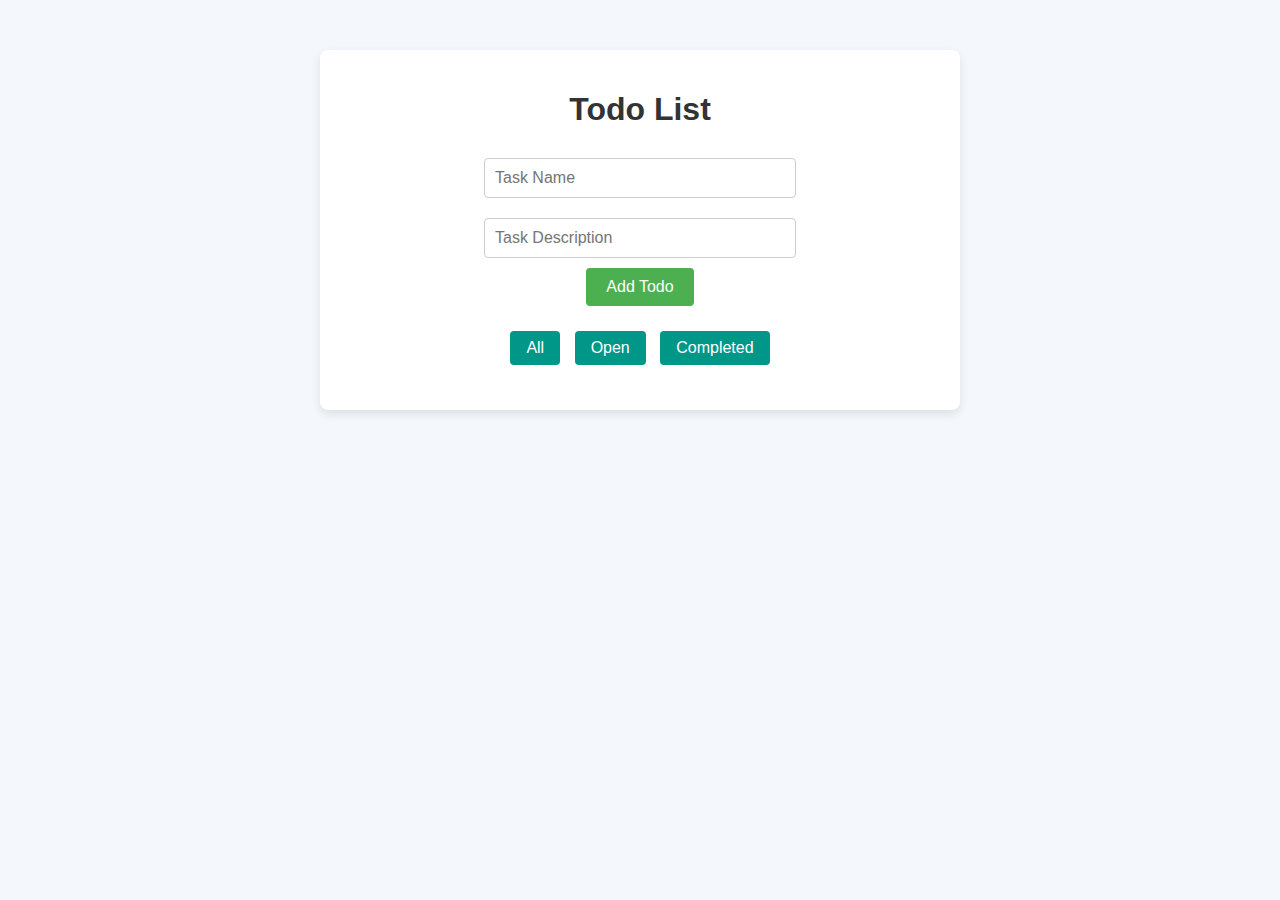
<file: Task1/index.html>
<!DOCTYPE html>
<html lang="en">
<head>
  <meta charset="UTF-8">
  <meta name="viewport" content="width=device-width, initial-scale=1.0">
  <link rel="stylesheet" href="style.css">
  
  <title>Todo List</title>
  <style>
   
  </style>
</head>
<body>
  <div class="todo-container">
    <h1>Todo List</h1>
    <form id="todoForm">
      <input type="text" id="name" placeholder="Task Name" required />
      <input type="text" id="description" placeholder="Task Description" required /><br>
      <button type="submit">Add Todo</button>
    </form>
    <div class="filter-buttons">
      <button onclick="filterTodos('all')">All</button>
      <button onclick="filterTodos('open')">Open</button>
      <button onclick="filterTodos('completed')">Completed</button>
    </div>
    <div id="todoList"></div>
  </div>

  <script src="script.js">
     </script>
</body>
</html>
</file>
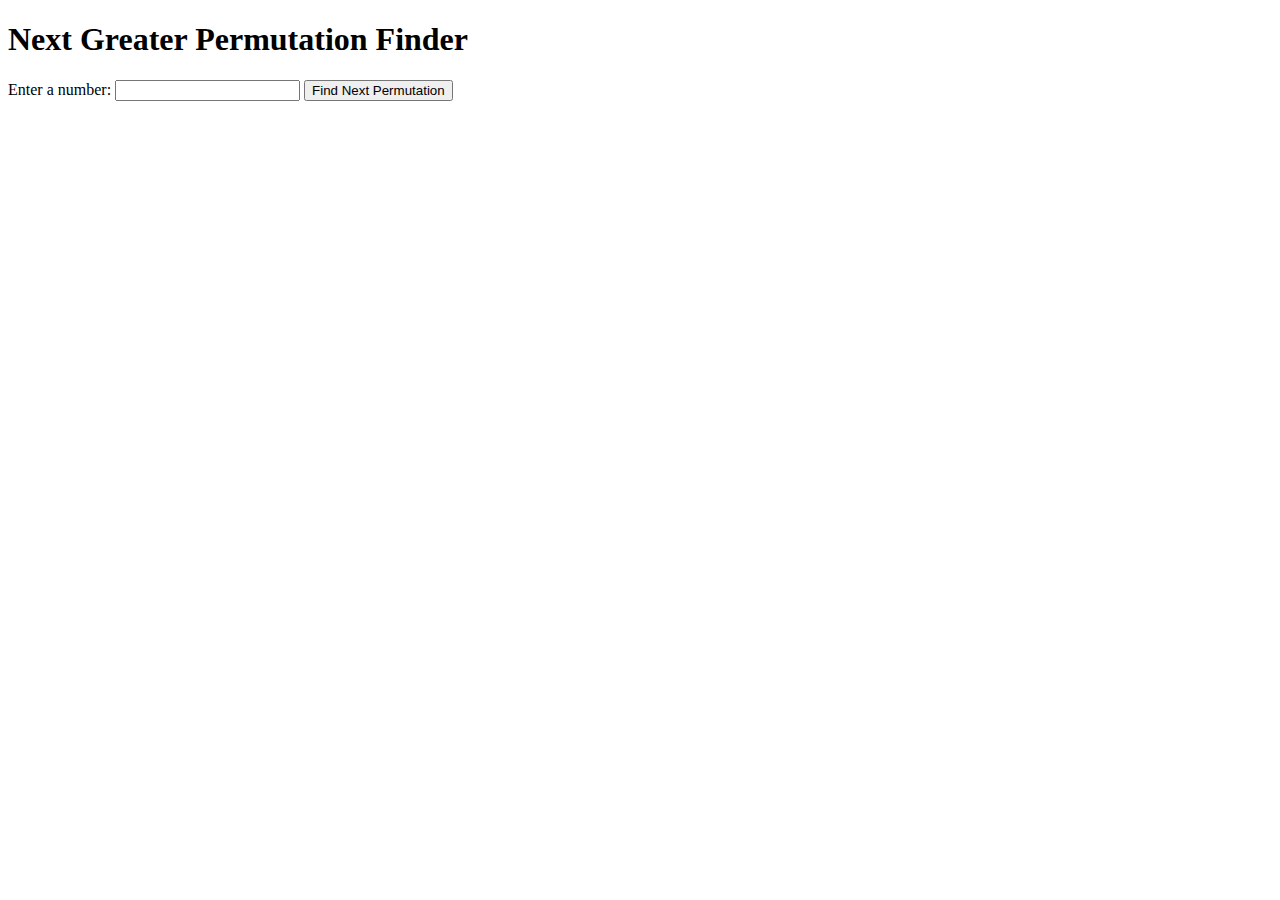
<file: Task2/index.html>
<!DOCTYPE html>
<html lang="en">
<head>
  <meta charset="UTF-8">
  <meta name="viewport" content="width=device-width, initial-scale=1.0">
  <title>Next Greater Permutation</title>
</head>
<body>
  <h1>Next Greater Permutation Finder</h1>
  <label for="numberInput">Enter a number:</label>
  <input type="text" id="numberInput" />
  <button onclick="findNextPermutation()">Find Next Permutation</button>
  <p id="result"></p>

  <script>
    function findNextPermutation() {
      const input = document.getElementById("numberInput").value;
      const resultElement = document.getElementById("result");

      // Convert input to an array of digits
      const digits = input.split('').map(Number);
      const n = digits.length;

      // Step 1: Find the first index `i` from the right such that digits[i] < digits[i + 1]
      let i = n - 2;
      while (i >= 0 && digits[i] >= digits[i + 1]) {
        i--;
      }

      // If no such index exists, return -1 (no greater permutation)
      if (i < 0) {
        resultElement.textContent = '-1';
        return;
      }

      // Step 2: Find the smallest number larger than digits[i] to the right of i
      let j = n - 1;
      while (digits[j] <= digits[i]) {
        j--;
      }

      // Step 3: Swap digits[i] and digits[j]
      [digits[i], digits[j]] = [digits[j], digits[i]];

      // Step 4: Reverse the part of the array to the right of i
      const nextPermutation = digits.slice(0, i + 1).concat(digits.slice(i + 1).reverse());

      // Display the result
      resultElement.textContent = `Next greater permutation: ${nextPermutation.join('')}`;
    }
  </script>
</body>
</html>
</file>
<file: Task1/style.css>
body {
    font-family: 'Arial', sans-serif;
    background-color: #f4f7fc;
    margin: 0;
    padding: 0;
  }

  .todo-container {
    max-width: 600px;
    margin: 50px auto;
    background-color: #fff;
    padding: 20px;
    border-radius: 8px;
    box-shadow: 0 4px 10px rgba(0, 0, 0, 0.1);
    text-align: center;
  }

  h1 {
    color: #333;
    font-size: 2em;
    margin-bottom: 20px;
  }

  input[type="text"] {
    width: calc(50% - 10px);
    padding: 10px;
    margin: 10px;
    font-size: 1em;
    border: 1px solid #ccc;
    border-radius: 4px;
    transition: all 0.3s ease;
  }

  input[type="text"]:focus {
    border-color: #4CAF50;
    outline: none;
  }

  button {
    padding: 10px 20px;
    background-color: #4CAF50;
    color: #fff;
    border: none;
    border-radius: 4px;
    cursor: pointer;
    transition: background-color 0.3s ease;
    font-size: 1em;
  }

  button:hover {
    background-color: #45a049;
  }

  .filter-buttons {
    margin-top: 20px;
    margin-bottom: 20px;
  }

  .filter-buttons button {
    background-color: #009688;
    color: #fff;
    padding: 8px 16px;
    border: none;
    border-radius: 4px;
    cursor: pointer;
    font-size: 1em;
    margin: 5px;
    transition: background-color 0.3s ease;
  }

  .filter-buttons button:hover {
    background-color: #00796b;
  }

  .todo-item {
    display: flex;
    justify-content: space-between;
    align-items: center;
    padding: 12px;
    margin: 10px 0;
    border: 1px solid #ccc;
    border-radius: 4px;
    box-shadow: 0 2px 5px rgba(0, 0, 0, 0.1);
    background-color: #fafafa;
    transition: transform 0.2s ease-in-out;
  }

  .todo-item:hover {
    transform: scale(1.02);
  }

  .todo-item.completed {
    background-color: #e0f7e0;
    border-color: #4CAF50;
  }

  .todo-item .actions button {
    background-color: #f44336;
    color: white;
    border-radius: 4px;
    padding: 6px 12px;
    cursor: pointer;
    border: none;
    font-size: 0.9em;
    margin-left: 5px;
    transition: background-color 0.3s ease;
  }

  .todo-item .actions button:hover {
    background-color: #e53935;
  }

  .todo-item .actions .edit-button {
    background-color: #ff9800;
  }

  .todo-item .actions .edit-button:hover {
    background-color: #fb8c00;
  }
</file>
